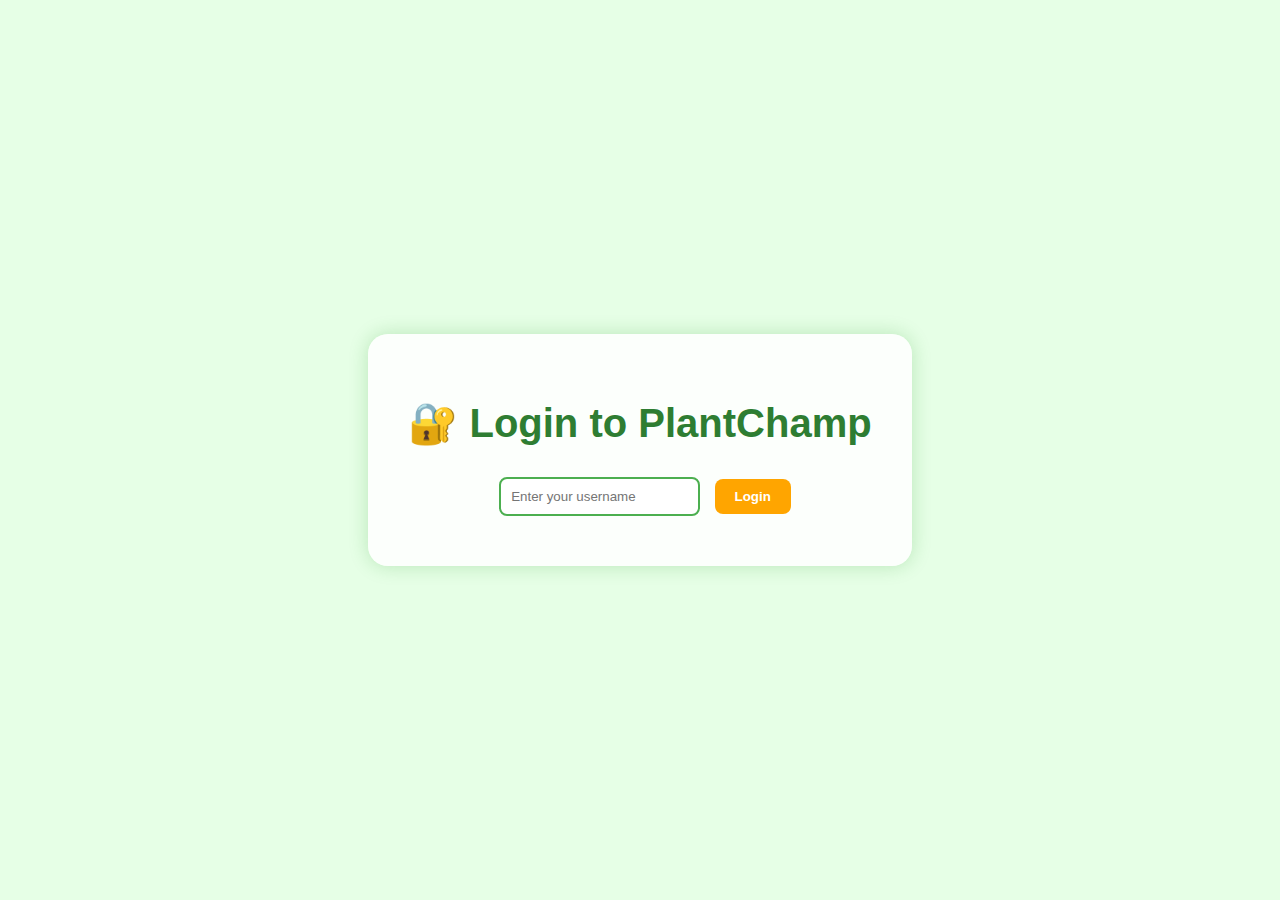
<file: frontend/index.html>
<!DOCTYPE html>
<html lang="en">
<head>
  <meta charset="UTF-8" />
  <title>PlantChamp</title>
  <link rel="stylesheet" href="style.css" />
</head>
<body>
  <div class="container">
    <h1>🌿 PlantChamp</h1>
    <p id="welcomeText"></p>

    <form id="uploadForm" enctype="multipart/form-data">
      <input type="file" name="image" required />
      <select name="category">
        <option value="biggest-chili">Biggest Chili</option>
        <option value="tallest-tomato">Tallest Tomato</option>
      </select>
      <input type="number" name="length" placeholder="Enter plant length (cm)" required min="1" />
      <button type="submit">Upload</button>
    </form>

    <p id="result"></p>

    <a href="leaderboard.html" class="nav-button">View Leaderboard</a>
    <br /><br />
    <button onclick="logout()" class="nav-button" style="background-color: #d32f2f;">Log Out</button>
  </div>

  <script src="script.js"></script>
</body>
</html>
</file>
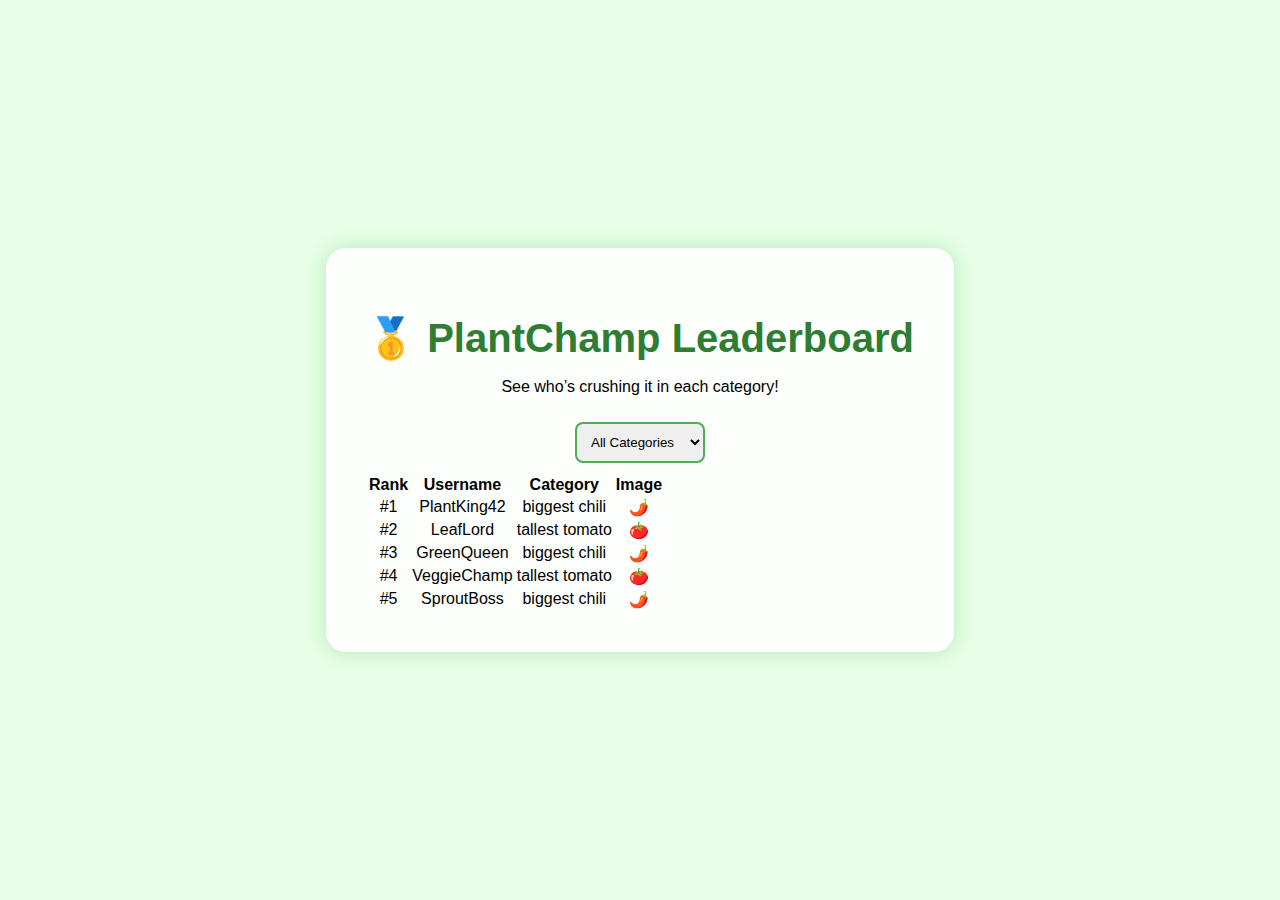
<file: frontend/leaderboard.html>
<!DOCTYPE html>
<html lang="en">
<head>
  <meta charset="UTF-8">
  <title>PlantChamp Leaderboard</title>
  <link rel="stylesheet" href="style.css">
</head>
<body>
  <div class="container">
    <h1>🥇 PlantChamp Leaderboard</h1>
    <p>See who’s crushing it in each category!</p>

    <select id="categoryFilter">
      <option value="all">All Categories</option>
      <option value="biggest-chili">Biggest Chili</option>
      <option value="tallest-tomato">Tallest Tomato</option>
    </select>

    <table id="leaderboardTable">
      <thead>
        <tr>
          <th>Rank</th>
          <th>Username</th>
          <th>Category</th>
          <th>Image</th>
        </tr>
      </thead>
      <tbody>
        <!-- Entries will be inserted here -->
      </tbody>
    </table>
  </div>

  <script src="leaderboard.js"></script>
</body>
</html>
</file>
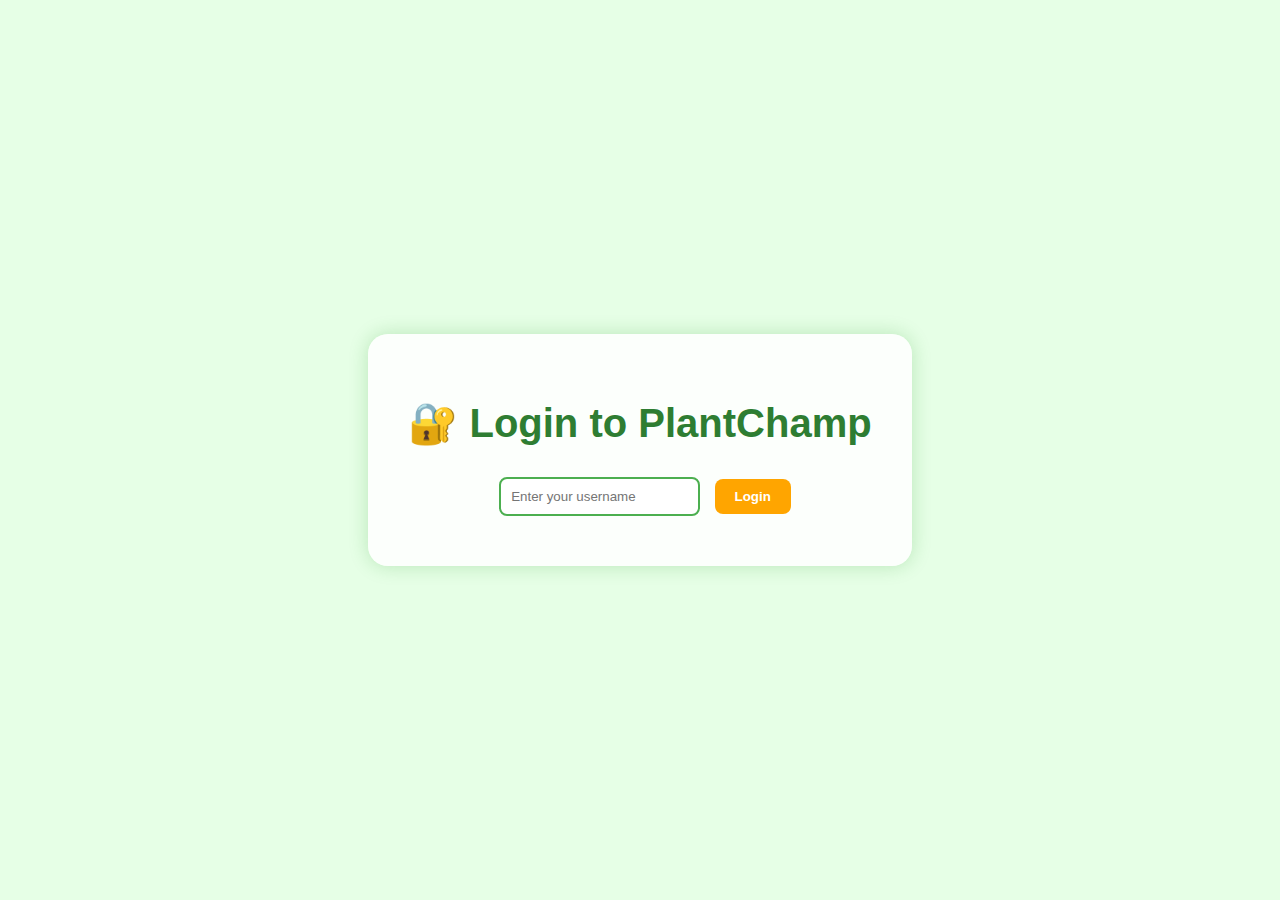
<file: frontend/login.html>
<!DOCTYPE html>
<html lang="en">
<head>
  <meta charset="UTF-8">
  <title>PlantChamp Login</title>
  <link rel="stylesheet" href="style.css">
</head>
<body>
  <div class="container">
    <h1>🔐 Login to PlantChamp</h1>
    <form id="loginForm">
      <input type="text" id="username" placeholder="Enter your username" required />
      <button type="submit">Login</button>
    </form>
  </div>
  <script>
    document.getElementById("loginForm").onsubmit = (e) => {
      e.preventDefault();
      const username = document.getElementById("username").value.trim();
      if (username) {
        localStorage.setItem("plantchamp_user", username);
        window.location.href = "index.html";
      }
    };
  </script>
</body>
</html>
</file>
<file: frontend/style.css>
body {
    background-color: #e6ffe6; /* soft green */
    font-family: 'Segoe UI', sans-serif;
    display: flex;
    justify-content: center;
    align-items: center;
    height: 100vh;
    margin: 0;
  }
  
  .container {
    text-align: center;
    background-color: #ffffffdd;
    padding: 40px;
    border-radius: 20px;
    box-shadow: 0 0 20px rgba(0, 128, 0, 0.2);
  }
  
  h1 {
    color: #2e7d32;
    font-size: 2.5rem;
    margin-bottom: 10px;
  }
  
  form {
    margin-top: 20px;
  }
  
  input, select {
    padding: 10px;
    margin: 10px;
    border: 2px solid #4caf50;
    border-radius: 8px;
  }
  
  button {
    padding: 10px 20px;
    background-color: orange;
    border: none;
    color: white;
    font-weight: bold;
    border-radius: 8px;
    cursor: pointer;
  }
  
  button:hover {
    background-color: darkorange;
  }
  
  #result {
    margin-top: 20px;
    font-size: 1.2rem;
    color: #2e7d32;
  }
  
  .nav-button {
    display: inline-block;
    margin-top: 20px;
    padding: 10px 20px;
    background-color: #4caf50;
    color: white;
    text-decoration: none;
    font-weight: bold;
    border-radius: 8px;
  }
  
  .nav-button:hover {
    background-color: #388e3c;
  }
</file>
